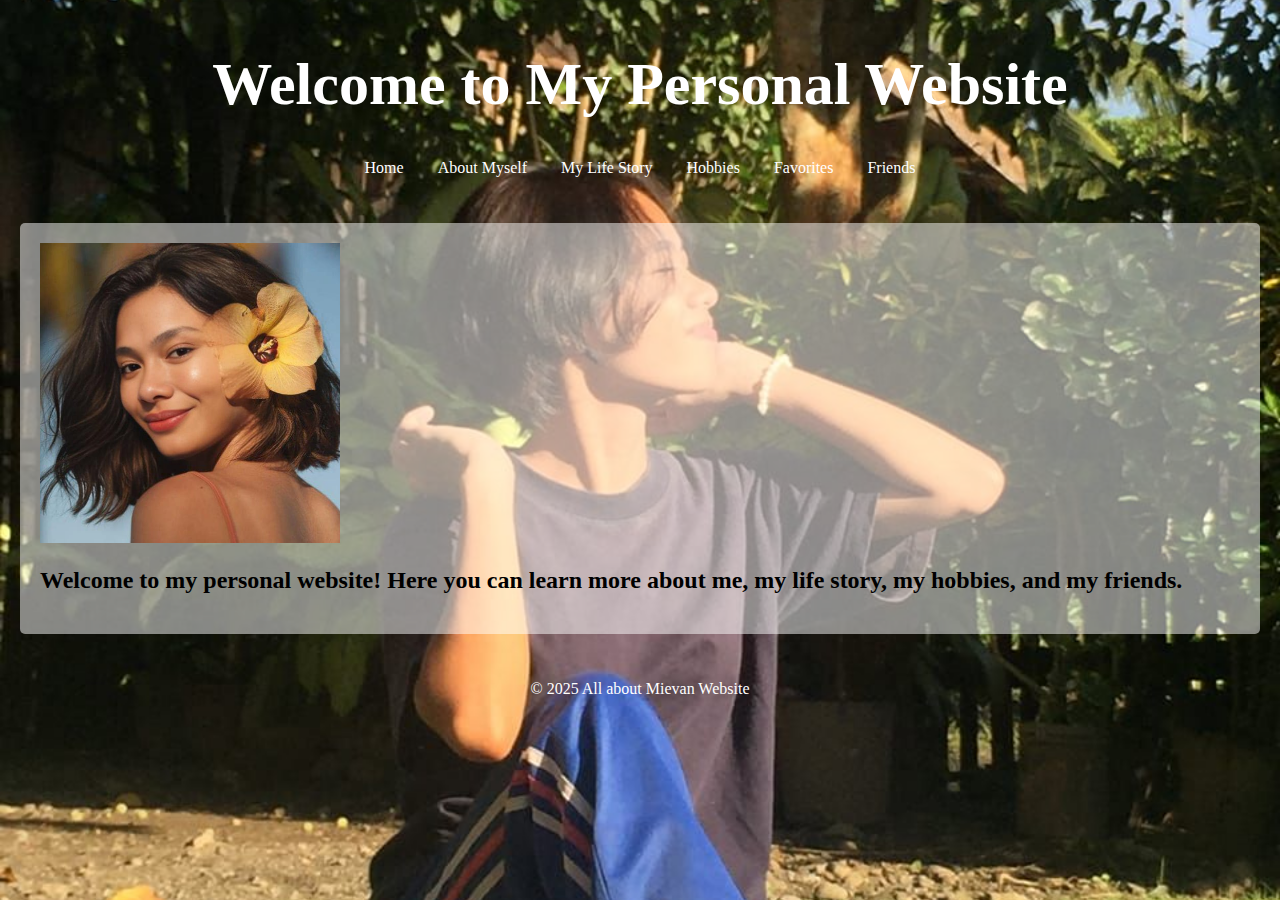
<file: index.html>
<!DOCTYPE html>
<html lang="en">
<head>
    <meta charset="UTF-8">
    <meta name="viewport" content="width=device-width, initial-scale=1.0">
    <link rel="stylesheet" href="styles.css">
    <title>Home - My Personal Website</title>
    <link rel="stylesheet" href="style.css">
    
</head>
<body>
    <header>
        <h1>Welcome to My Personal Website</h1>
        <nav>
            <ul>
                <li><a href="index.html">Home</a></li>
                <li><a href="about.html">About Myself</a></li>
                <li><a href="mylifestory.html">My Life Story</a></li>
                <li><a href="hobbies.html">Hobbies</a></li>
                <li><a href="favorites.html">Favorites</a></li>
                <li><a href="friends.html">Friends</a></li>
            </ul>
        </nav>
    </header>
    <main>
       

        <img src="vanneth.jpg" alt="Hobby 2" width="300" height="300"> 
        <p><h2>Welcome to my personal website! Here you can learn more about me, my life story, my hobbies, and my friends.</h2></p>
    </main>
    <footer>
        <p>&copy;  2025 All about Mievan Website</p>
    </footer>
</body>
</html>
</file>
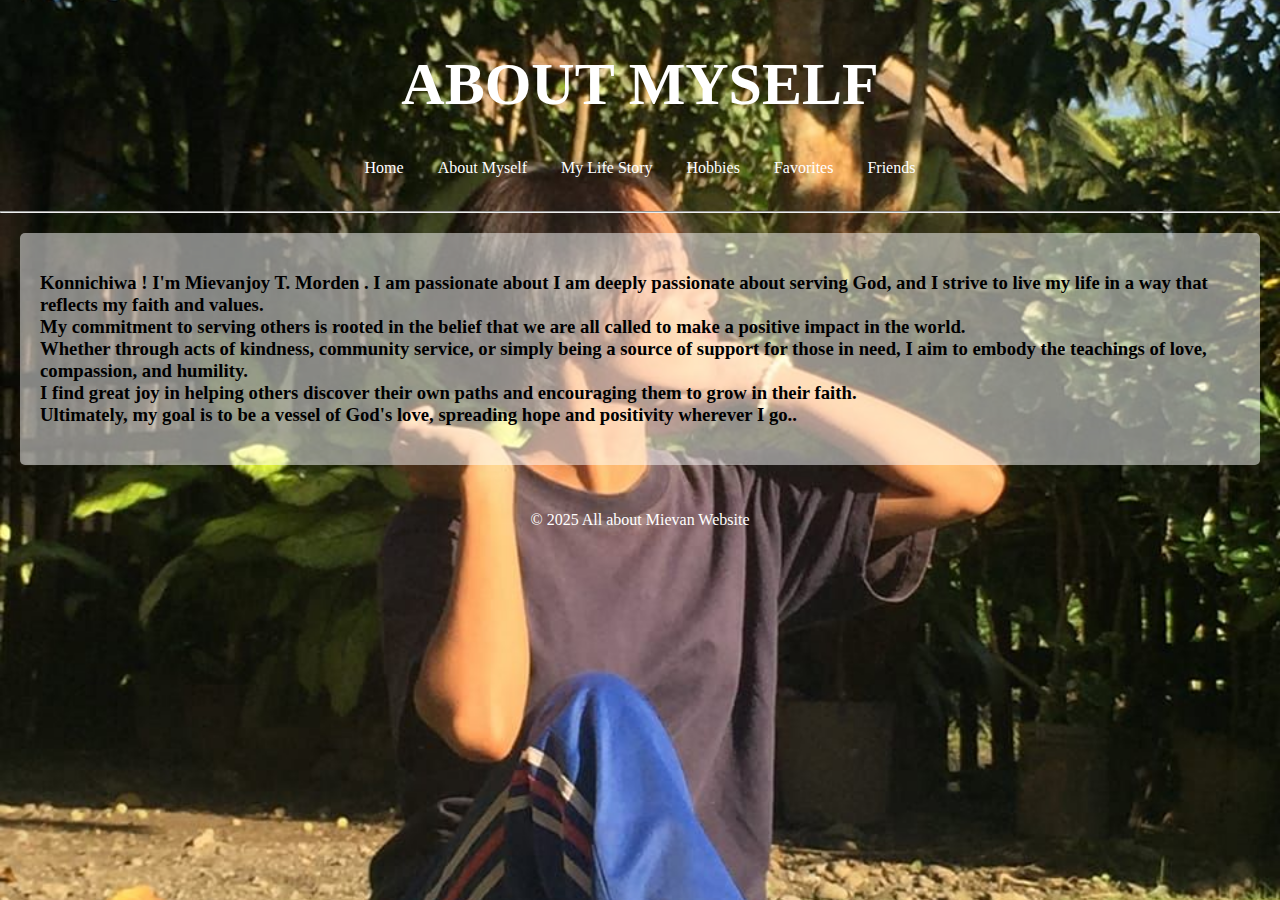
<file: about.html>
<!DOCTYPE html>
<html lang="en">
<head>
    <meta charset="UTF-8">
    <meta name="viewport" content="width=device-width, initial-scale=1.0">
    <link rel="stylesheet" href="styles.css">
    <title>About Myself - My Personal Website</title>
    <link rel="stylesheet" href="style.css">
</head>

<body>
    <header>
        <h1>ABOUT MYSELF</h1>
        <nav>
            <ul>
                <li><a href="index.html">Home</a></li>
                <li><a href="about.html">About Myself</a></li>
                <li><a href="mylifestory.html">My Life Story</a></li>
                <li><a href="hobbies.html">Hobbies</a></li>
                <li><a href="favorites.html">Favorites</a></li>
                <li><a href="friends.html">Friends</a></li>
            </ul>
        </nav>
    </header>

    <hr>
    <main>
       
        <h3><p>Konnichiwa ! I'm Mievanjoy T. Morden . I am passionate about I am deeply passionate about serving God, and I strive to live my life in a way that reflects my faith and values. <br> My commitment to serving others is rooted in the belief that we are all called to make a positive impact in the world. <br> Whether through acts of kindness, community service, or simply being a source of support for those in need, I aim to embody the teachings of love, compassion, and humility. <br> I find great joy in helping others discover their own paths and encouraging them to grow in their faith. <br> Ultimately, my goal is to be a vessel of God's love, spreading hope and positivity wherever I go.. <br> </p></h3>
    </main>
    <footer>
        <p>&copy; 2025 All about Mievan Website</p>
    </footer>
</body>
</html>
</file>
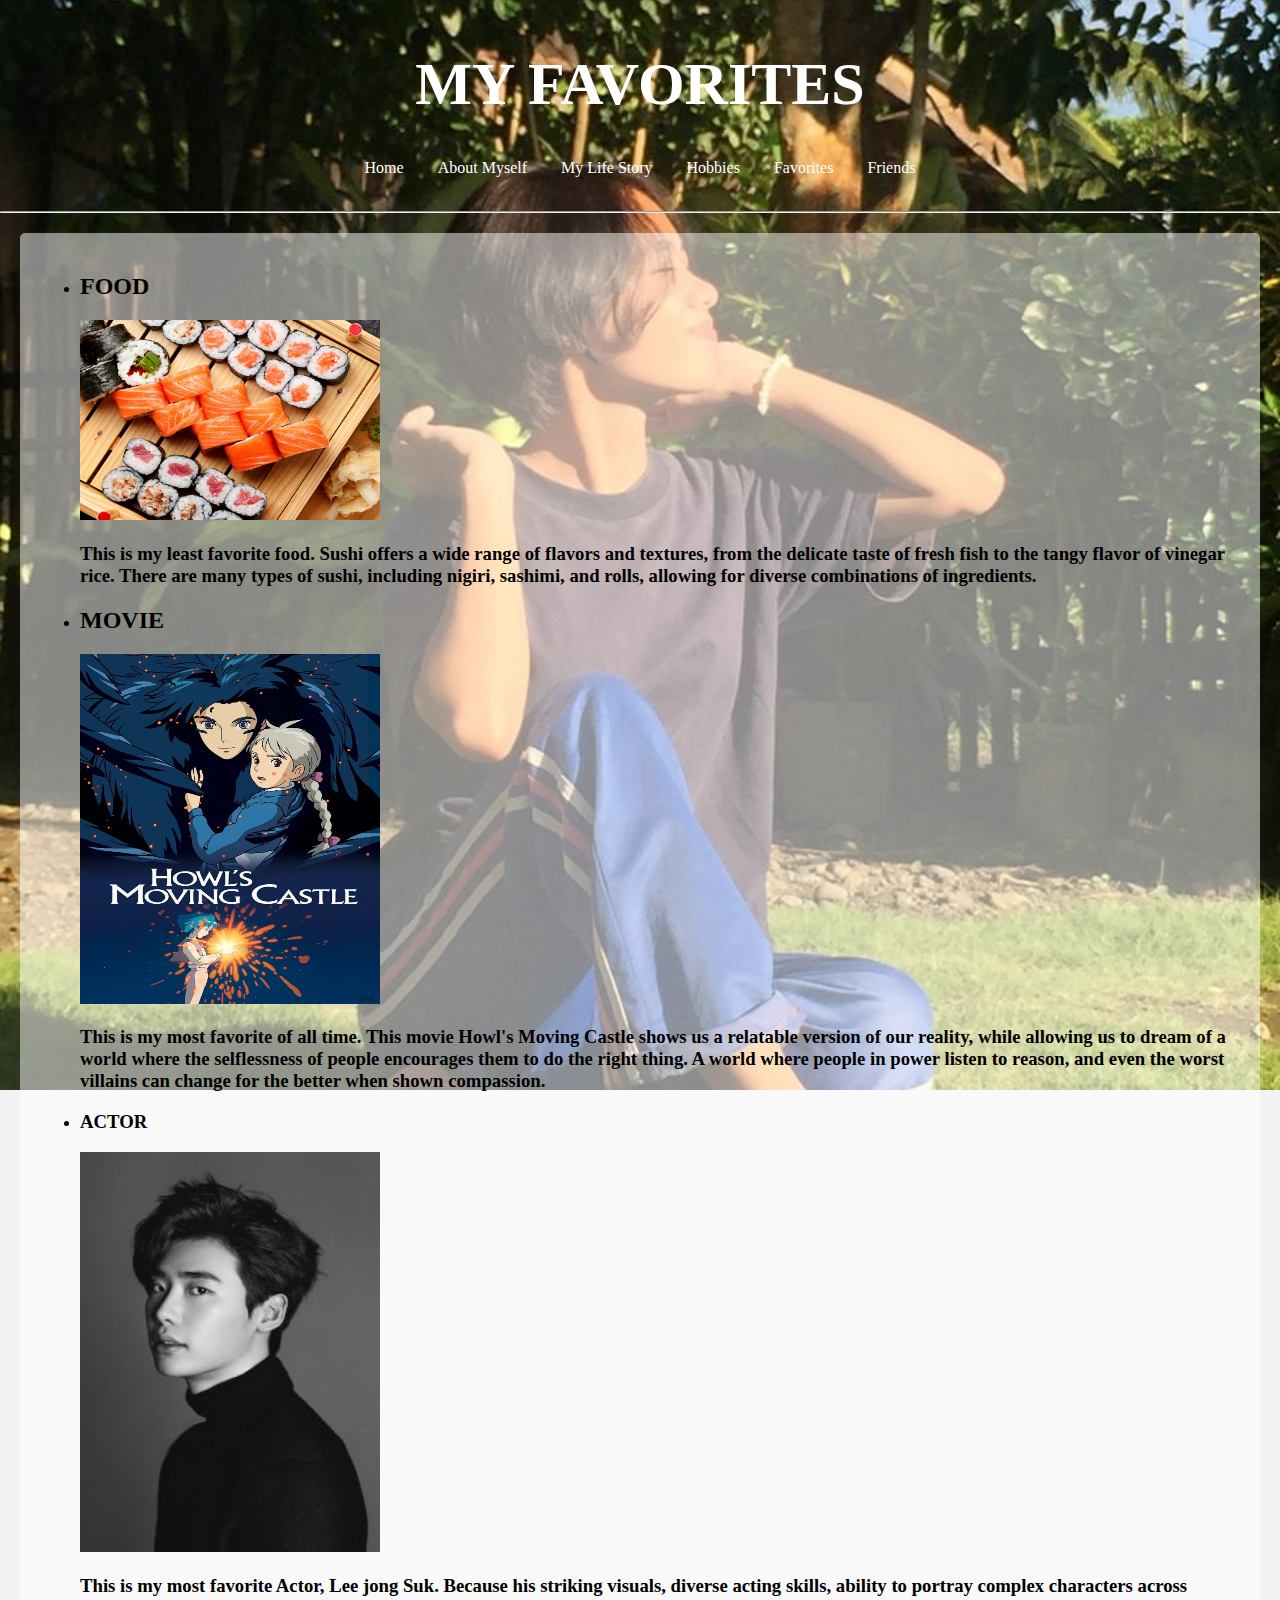
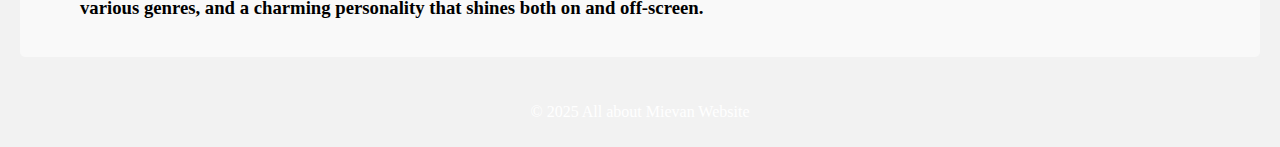
<file: favorites.html>
<!DOCTYPE html>
<html lang="en">
<head>
    <meta charset="UTF-8">
    <meta name="viewport" content="width=device-width, initial-scale=1.0">
    <link rel="stylesheet" href="styles.css">
    <title>Favorites - My Personal Website</title>
    <link rel="stylesheet" href="style.css">
</head>
<body>
    <header>
        <h1>MY FAVORITES</h1>
        <nav>
        <ul>
            <li><a href="index.html">Home</a></li>
            <li><a href="about.html">About Myself</a></li>
            <li><a href="mylifestory.html">My Life Story</a></li>
            <li><a href="hobbies.html">Hobbies</a></li>
            <li><a href="favorites.html">Favorites</a></li>
            <li><a href="friends.html">Friends</a></li>
        </ul>
    </nav> 

    </header>
  


<hr>

<main>
    <ul>
        <li>
            <h2>FOOD</h2>
            <img src="food.jpg" alt="Hobby 2" width="300" height="200"> 
            <p> <h3>This is my least favorite food. Sushi offers a wide range of flavors and textures, from the delicate taste of fresh fish to the tangy flavor of vinegar rice. There are many types of sushi, including nigiri, sashimi, and rolls, allowing for diverse combinations of ingredients.<h/3></p>
        </li>
        <li>
            <h2>MOVIE</h2>
            <img src="movie.jpg" alt="Hobby 2" width="300" height="350"> 
             <p> <h3>This is my most favorite of all time. This movie Howl's Moving Castle shows us a relatable version of our reality, while allowing us to dream of a world where the selflessness of people encourages them to do the right thing. A world where people in power listen to reason, and even the worst villains can change for the better when shown compassion.</h3></p>
            
        <li>
            <h3>ACTOR</h3>
            <img src="actor.jpg" alt="Hobby 2" width="300" height="400"> 
             <p> <h3>This is my most favorite Actor, Lee jong Suk. Because his striking visuals, diverse acting skills, ability to portray complex characters across various genres, and a charming personality that shines both on and off-screen. </h3> </p>
        </li>
          
    </ul>
</main>
<footer>
    <p>&copy; 2025 All about Mievan Website</p>
</footer>

</body>
</html>
</file>
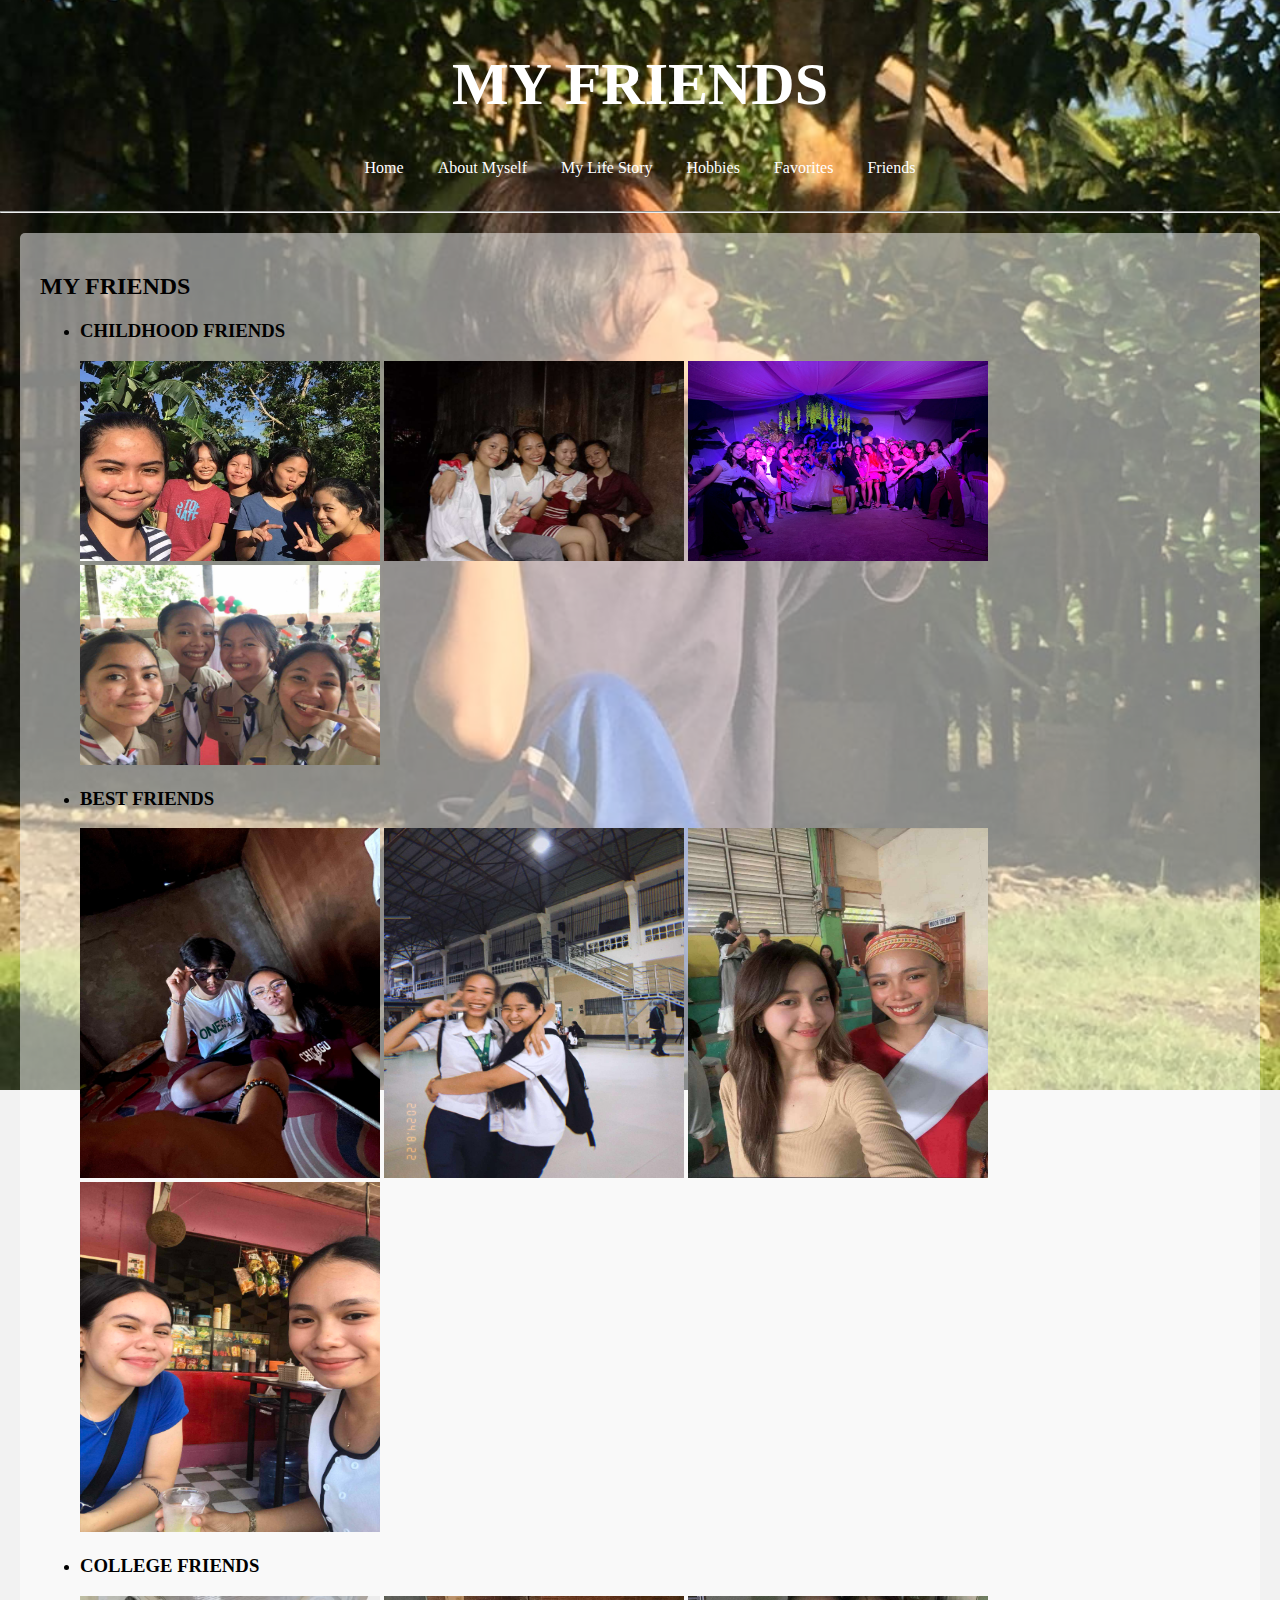
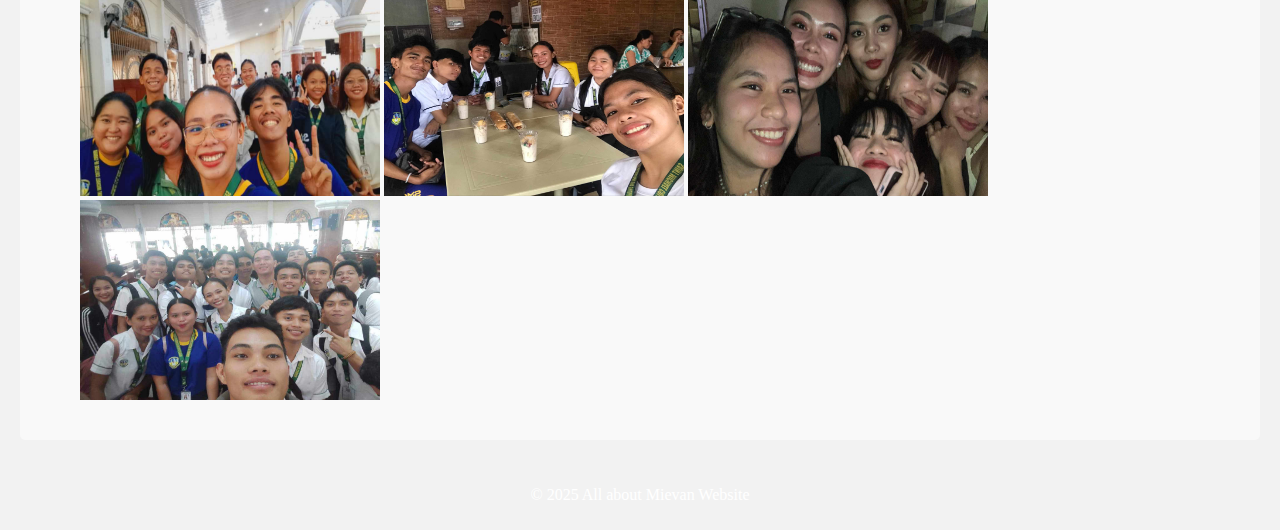
<file: friends.html>
<!DOCTYPE html>
<html lang="en">
<head>
    <meta charset="UTF-8">
    <meta name="viewport" content="width=device-width, initial-scale=1.0">
    <link rel="stylesheet" href="styles.css">
    <title>Friends - My Personal Website</title>
    <link rel="stylesheet" href="style.css">
</head>
<body>
    <header>
        <h1>MY FRIENDS</h1> 
        <nav>
            <ul>
                <li><a href="index.html">Home</a></li>
                <li><a href="about.html">About Myself</a></li>
                <li><a href="mylifestory.html">My Life Story</a></li>
                <li><a href="hobbies.html">Hobbies</a></li>
                <li><a href="favorites.html">Favorites</a></li>
                <li><a href="friends.html">Friends</a></li>
            </ul>
        </nav>
    </header>

    <hr>

    <main>
        <h2>MY FRIENDS</h2>
        <ul>
            <li>
                <h3> CHILDHOOD FRIENDS</h3>
                <img src="childhood.jpg" alt="Hobby 2" width="300" height="200"> 
                <img src="couz.jpg" alt="Hobby 2" width="300" height="200"> 
                <img src="cin.jpg" alt="Hobby 2" width="300" height="200"> 
                <img src="chilf.jpg" alt="Hobby 2" width="300" height="200"> 
            </li>
            <li>
                <h3> BEST FRIENDS</h3>
                <img src="bestfriend.jpg" alt="Hobby 2" width="300" height="350"> 
                <img src="bes.jpg" alt="Hobby 2" width="300" height="350"> 
                <img src="ate.jpg" alt="Hobby 2" width="300" height="350"> 
                <img src="bebe.jpg" alt="Hobby 2" width="300" height="350"> 
            <li>
                <h3>COLLEGE FRIENDS</h3>
                <img src="college.jpg" alt="Hobby 2" width="300" height="200"> 
                <img src="gang.jpg" alt="Hobby 2" width="300" height="200"> 
                <img src="girls.jpg" alt="Hobby 2" width="300" height="200"> 
                <img src="coll.jpg" alt="Hobby 2" width="300" height="200"> 
                
            
        </ul>
    </main>
    <footer>
        <p>&copy; 2025 All about Mievan Website</p>
    </footer>
</body>
</html>
</file>
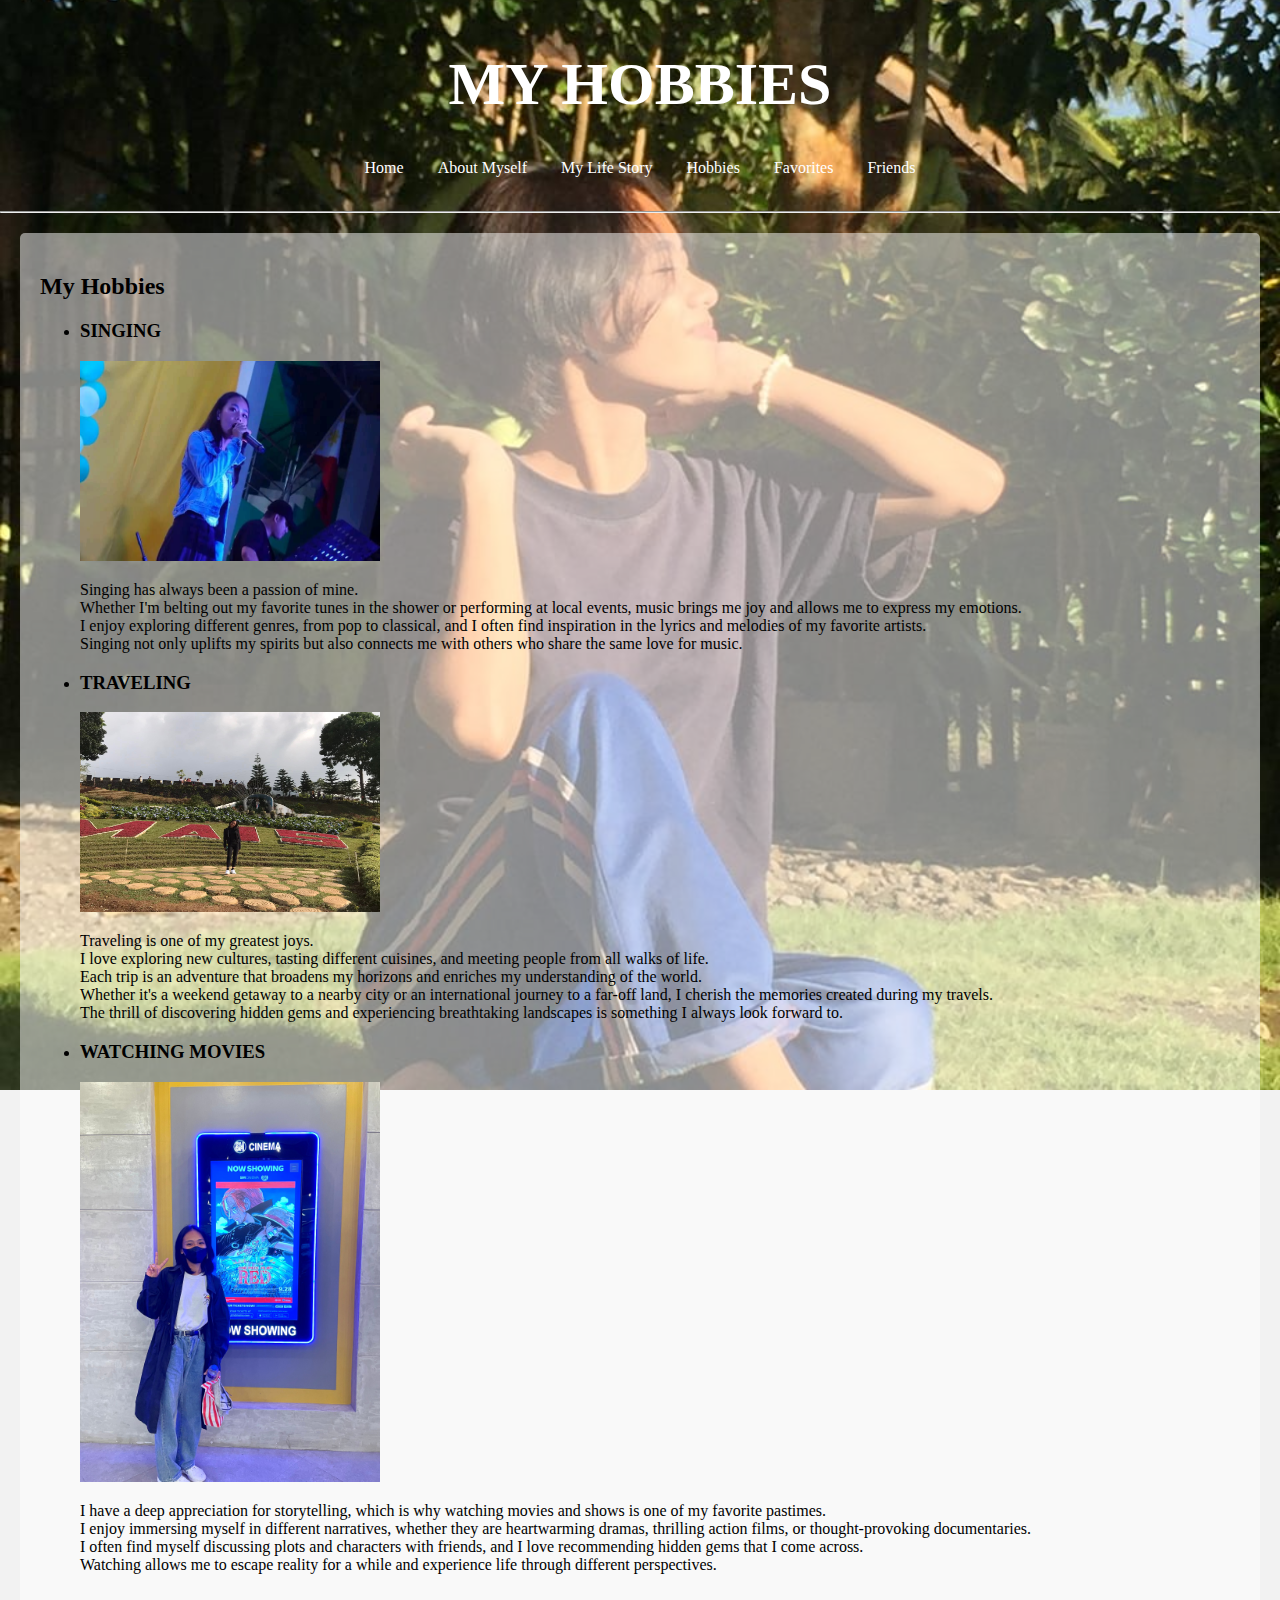
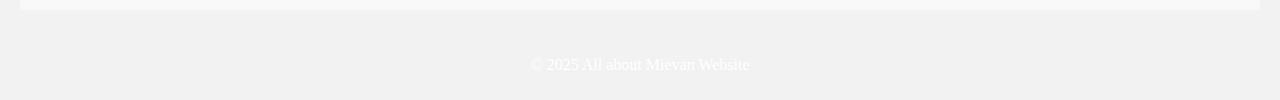
<file: hobbies.html>
<!DOCTYPE html>
<html lang="en">
<head>
    <meta charset="UTF-8">
    <meta name="viewport" content="width=device-width, initial-scale=1.0">
    <link rel="stylesheet" href="styles.css">
    <title>Hobbies - My Personal Website</title>
    <link rel="stylesheet" href="style.css" >
   


</head>
<body>
    <header>
        <h1>MY HOBBIES</h1>
        <nav>
        <ul>
            <li><a href="index.html">Home</a></li>
            <li><a href="about.html">About Myself</a></li>
            <li><a href="mylifestory.html">My Life Story</a></li>
            <li><a href="hobbies.html">Hobbies</a></li>
            <li><a href="favorites.html">Favorites</a></li>
            <li><a href="friends.html">Friends</a></li>
        </ul>
    </nav> 

    </header>
  


<hr>

<main>
    <h2>My Hobbies</h2>
    <ul>
        <li>
            <h3>SINGING</h3>
            <img src="singing.jpg" alt="Hobby 2" width="300" height="200"> 
            <p>Singing has always been a passion of mine.
                 <br> Whether I'm belting out my favorite tunes in the shower or performing at local events, music brings me joy and allows me to express my emotions.<br> I enjoy exploring different genres, from pop to classical, and I often find inspiration in the lyrics and melodies of my favorite artists. <br> Singing not only uplifts my spirits but also connects me with others who share the same love for music. <br> </p>
        </li>
        <li>
            <h3>TRAVELING</h3>
            <img src="travel.jpg" alt="Hobby 2" width="300" height="200"> 
            <p>Traveling is one of my greatest joys. <br>I love exploring new cultures, tasting different cuisines, and meeting people from all walks of life.<br> Each trip is an adventure that broadens my horizons and enriches my understanding of the world. <br> Whether it's a weekend getaway to a nearby city or an international journey to a far-off land, I cherish the memories created during my travels. <br> The thrill of discovering hidden gems and experiencing breathtaking landscapes is something I always look forward to.<br> </p>
        </li>
        <li>
            <h3>WATCHING MOVIES</h3>
            <img src="watch.jpg" alt="Hobby 2" width="300" height="400"> 
            <p>I have a deep appreciation for storytelling, which is why watching movies and shows is one of my favorite pastimes.<br> I enjoy immersing myself in different narratives, whether they are heartwarming dramas, thrilling action films, or thought-provoking documentaries.<br> I often find myself discussing plots and characters with friends, and I love recommending hidden gems that I come across.<br> Watching allows me to escape reality for a while and experience life through different perspectives. <br> </p>
        </li>
          
    </ul>
</main>
<footer>
    <p>&copy; 2025 All about Mievan Website</p>
</footer>

</body>
</html>
</file>
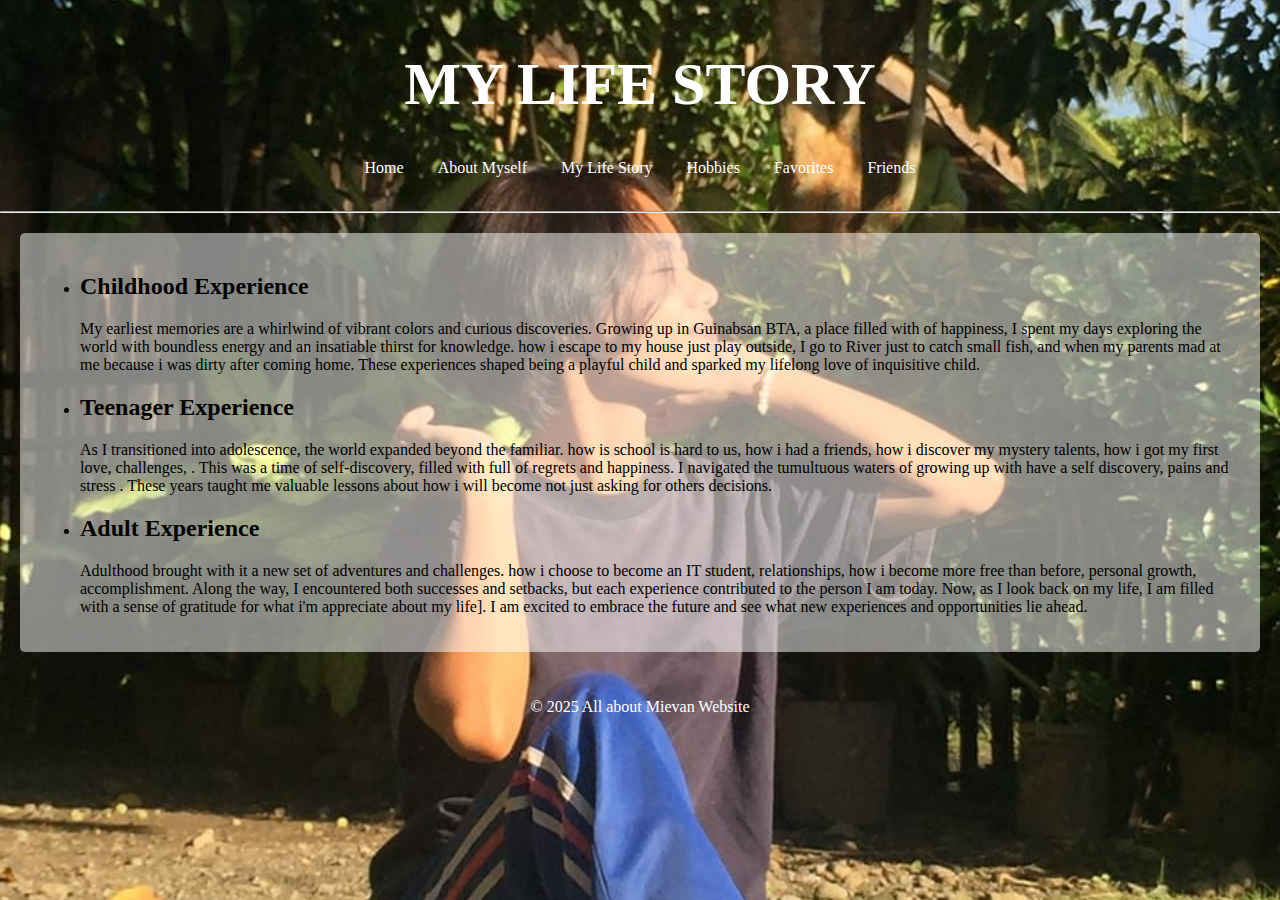
<file: mylifestory.html>
<!DOCTYPE html>
<html lang="en">
<head>
    <meta charset="UTF-8">
    <meta name="viewport" content="width=device-width, initial-scale=1.0">
    <link rel="stylesheet" href="styles.css">
    <title>My Life Story - My Personal Website</title>
    <link rel="stylesheet" href="style.css">
</head>
<body>
    <header>
        <h1>MY LIFE STORY</h1>
        <nav>
            <ul>
                <li><a href="index.html">Home</a></li>
                <li><a href="about.html">About Myself</a></li>
                <li><a href="mylifestory.html">My Life Story</a></li>
                <li><a href="hobbies.html">Hobbies</a></li>
                <li><a href="favorites.html">Favorites</a></li>
                <li><a href="friends.html">Friends</a></li>
            </ul>
        </nav>
    </header>
    <hr>

    <main>
       
        <ul>
            <li>
                <h2>Childhood Experience</h2>
        <p> My earliest memories are a whirlwind of vibrant colors and curious discoveries. Growing up in Guinabsan BTA, a place filled with of happiness, I spent my days exploring the world with boundless energy and an insatiable thirst for knowledge. how i escape to my house just play outside, I go to River just to catch small fish, and when my parents mad at me because i was dirty after coming home. These experiences shaped being a playful child and sparked my lifelong love of inquisitive child. </p>
            </li>
            <li>
                <h2>Teenager Experience</h2>
                <p> As I transitioned into adolescence, the world expanded beyond the familiar. how is school is hard to us, how i had a friends, how i discover my mystery talents, how i got my first love, challenges, . This was a time of self-discovery, filled with full of regrets and happiness. I navigated the tumultuous waters of growing up with have a self discovery, pains and stress . These years taught me valuable lessons about how i will become not just asking for others decisions.</p>
            </li>
            <li>
                <h2>Adult Experience</h2>
                <p> Adulthood brought with it a new set of adventures and challenges. how i choose to become an IT student, relationships, how i become more free than before, personal growth, accomplishment. Along the way, I encountered both successes and setbacks, but each experience contributed to the person I am today. Now, as I look back on my life, I am filled with a sense of gratitude for what i'm appreciate about my life]. I am excited to embrace the future and see what new experiences and opportunities lie ahead. </p>
            </li>
              
        </ul>
    </main>
    <footer>
        <p>&copy; 2025 All about Mievan Website</p>
    </footer>
</body>
</html>
</file>
<file: styles.css>
body {
    background-image: url("background.jpg"); /* Replace "your-image.jpg" with the actual path to your image file */
    background-size: cover; /* Cover the entire screen */
    background-repeat: no-repeat; /* Prevent repeating of the image */
    background-position: center; /* Center the image on the screen */
    background-attachment: fixed; /* Keep the image fixed while scrolling */
  }

  /* Basic Shadow */
.image {
    box-shadow: 5px 5px 10px rgba(0, 0, 0, 0.2);
  }
  
  /* Blurred Shadow */
  .image {
    box-shadow: 0 4px 8px rgba(0, 0, 0, 0.1);
  }
  
  /* Drop Shadow */
  .image {
    box-shadow: 10px 10px 5px rgba(0, 0, 0, 0.2);
  }
  
  /* Inner Shadow */
  .image {
    box-shadow: inset 5px 5px 10px rgba(0, 0, 0, 0.2);
  }
  
  /* Multiple Shadows */
  .image {
    box-shadow: 0 2px 4px rgba(0, 0, 0, 0.1),
                0 7px 10px rgba(0, 0, 0, 0.2);
  }
</file>
<file: style.css>
body {
    font-family: 'Times New Roman', serif;
    margin: 0;
    padding: 0;
    background-color: #f2f2f2;
}

header {
    background: transparent;
    color: #ffffff;
    padding: 10px 0;
    text-align: center;
}

nav ul {
    list-style: none;
    padding: 0;
}

nav ul li {
    display: inline;
    margin: 0 15px;
}

nav ul li a {
    color: #ffffff;
    text-decoration: none;
}

main {
    padding: 20px;
    background: rgba(255, 255, 255, 0.5);;
    margin: 20px;
    border-radius: 5px;
}

footer {
    text-align: center;
    padding: 10px 0;
    background: transparent;
    color: #ffffff;
    position: relative;
    bottom: 0;
    width: 100%;
} 

h1 {
    font-size: 60px;
  }
  
  /* HIRE ME TODAY & WATCH VIDEO */
  .button {
    font-size: 14px;
  }
  
  /* CODE SHOP, PORTFOLIO, ABOUT, RESUME, BLOG, CONTACT */
  .nav-link {
    font-size: 16px;
  }

  .button {
    background-color: #4CAF50;
    border: none;
    color: white;
    padding: 15px 32px;
    text-align: center;
    text-decoration: none;
    display: inline-block;
    font-size: 16px;
    transition: background-color 0.3s ease-in-out,
    border-radius 0.5s ease-in-out 0.2s,
           width 5.5s ease-in-out 0.2s;


  }
  
  .button:hover {
    background-color: #3e8e41;
  }
</file>
